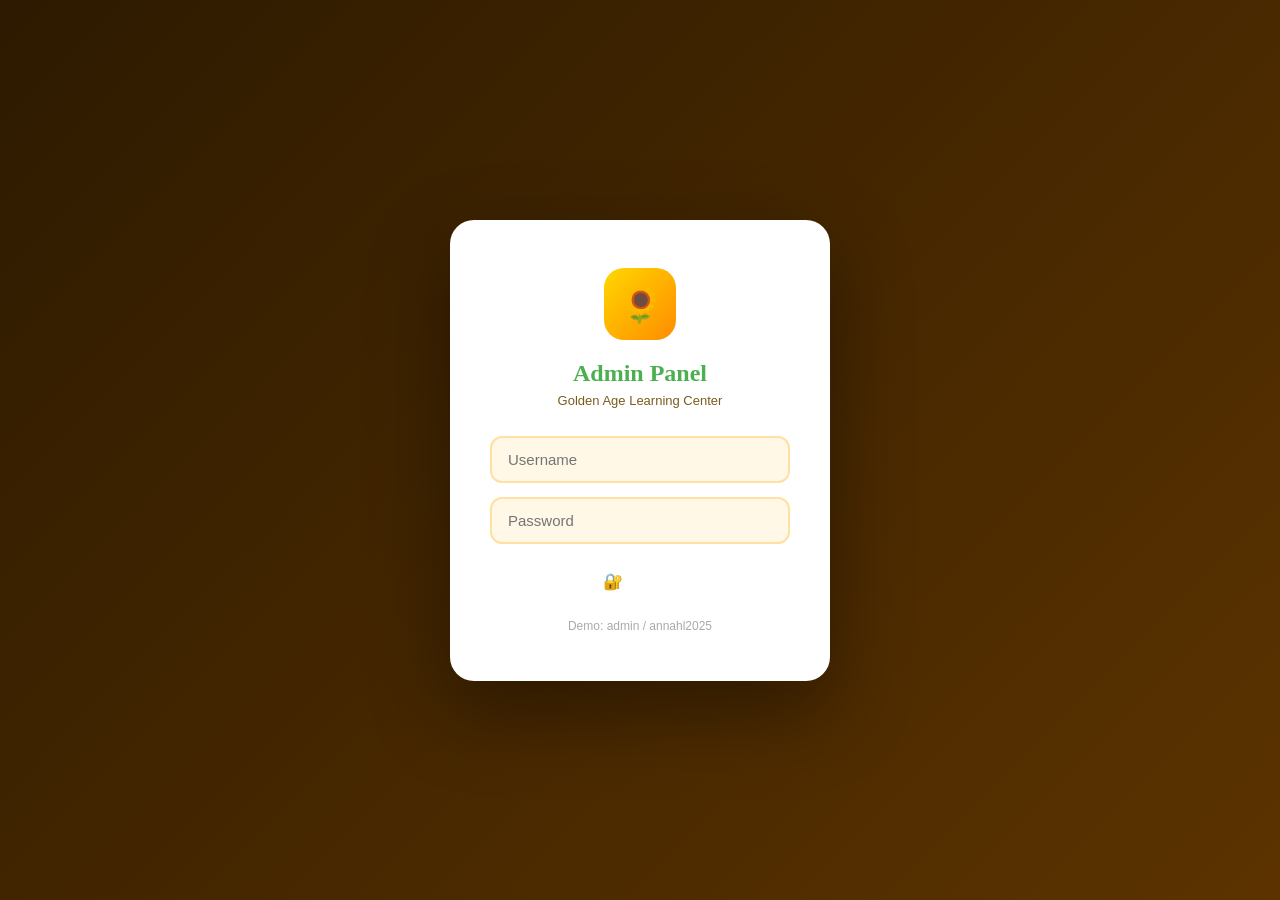
<file: admin.html>
<!DOCTYPE html>
<html lang="id">
<head>
  <meta charset="UTF-8"/><meta name="viewport" content="width=device-width, initial-scale=1.0"/>
  <title>Admin – Golden Age Learning Center</title>
  <style>
    @import url('https://fonts.googleapis.com/css2?family=Baloo+2:wght@700;800&family=Nunito:wght@400;600;700&display=swap');
    :root { --yellow:#FFD700; --orange:#FF8C00; --orange-dark:#E65C00; --cream:#FFF8E7; --text:#3D2B00; --text-light:#7A5C1E; --sidebar:#2D1A00; --green:#4CAF50; --red:#F44336; --blue:#2196F3; }
    * { margin:0; padding:0; box-sizing:border-box; }
    body { font-family:'Plus Jakarta Sans',sans-serif; background:#F5F5F5; color:var(--text); }

    /* LOGIN */
    #login { position:fixed; inset:0; background:linear-gradient(135deg,#2D1A00,#5C3300); display:flex; align-items:center; justify-content:center; z-index:9999; }
    .login-card { background:white; border-radius:24px; padding:48px 40px; width:380px; box-shadow:0 30px 80px rgba(0,0,0,0.4); text-align:center; }
    .login-logo { width:72px; height:72px; background:linear-gradient(135deg,#FFD700,#FF8C00); border-radius:20px; display:flex; align-items:center; justify-content:center; font-size:36px; margin:0 auto 20px; }
    .login-title { font-family:'Playfair Display',serif; font-size:24px; font-weight:800; color:var(--green); margin-bottom:6px; }
    .login-sub { font-size:13px; color:var(--text-light); margin-bottom:28px; }
    .login-input { width:100%; padding:13px 16px; border:2px solid #FFE0A0; border-radius:12px; font-family:'Plus Jakarta Sans',sans-serif; font-size:15px; background:var(--cream); margin-bottom:14px; outline:none; transition:border-color 0.3s; }
    .login-input:focus { border-color:var(--gold); background:white; }
    .login-btn { width:100%; padding:14px; background:linear-gradient(135deg,var(--gold),var(--green)); color:white; border:none; border-radius:12px; font-family:'Plus Jakarta Sans',sans-serif; font-size:16px; font-weight:700; cursor:pointer; }
    .login-hint { margin-top:14px; font-size:12px; color:#aaa; }
    #login-err { color:var(--red); font-size:13px; margin-bottom:10px; display:none; }

    /* APP */
    #app { display:none; min-height:100vh; }
    .sidebar { width:260px; background:var(--sidebar); min-height:100vh; position:fixed; top:0; left:0; display:flex; flex-direction:column; z-index:100; }
    .sidebar-logo { padding:22px 18px; border-bottom:1px solid rgba(255,255,255,0.08); display:flex; align-items:center; gap:12px; }
    .sidebar-logo-icon { width:44px; height:44px; background:linear-gradient(135deg,#FFD700,#FF8C00); border-radius:12px; display:flex; align-items:center; justify-content:center; font-size:22px; }
    .sidebar-logo-text { font-family:'Playfair Display',serif; font-size:14px; font-weight:700; color:#FFD700; line-height:1.2; }
    .sidebar-logo-text span { display:block; font-size:11px; color:rgba(255,255,255,0.45); font-family:'Plus Jakarta Sans',sans-serif; }
    .sidebar-nav { flex:1; padding:16px 0; }
    .nav-section { padding:8px 18px 4px; font-size:10px; font-weight:700; color:rgba(255,255,255,0.3); text-transform:uppercase; letter-spacing:1.5px; }
    .nav-item { display:flex; align-items:center; gap:12px; padding:11px 18px; color:rgba(255,255,255,0.6); cursor:pointer; transition:all 0.3s; margin:2px 10px; border-radius:12px; font-weight:700; font-size:14px; }
    .nav-item:hover { background:rgba(255,255,255,0.08); color:white; }
    .nav-item.active { background:linear-gradient(135deg,var(--gold),var(--green)); color:white; box-shadow:0 4px 12px rgba(255,140,0,0.3); }
    .nav-item .ni { font-size:18px; }
    .nav-badge { margin-left:auto; background:var(--red); color:white; font-size:11px; font-weight:700; padding:2px 8px; border-radius:20px; }
    .sidebar-footer { padding:14px 10px; border-top:1px solid rgba(255,255,255,0.08); }
    .logout { display:flex; align-items:center; gap:12px; padding:11px 18px; color:rgba(255,255,255,0.5); cursor:pointer; border-radius:12px; transition:all 0.3s; font-size:14px; font-weight:700; }
    .logout:hover { background:rgba(244,67,54,0.15); color:#FF6B6B; }

    /* MAIN */
    .main { margin-left:260px; min-height:100vh; }
    .topbar { background:white; padding:14px 28px; display:flex; align-items:center; justify-content:space-between; box-shadow:0 2px 12px rgba(0,0,0,0.06); position:sticky; top:0; z-index:50; }
    .topbar-title { font-family:'Playfair Display',serif; font-size:20px; font-weight:800; }
    .admin-pill { display:flex; align-items:center; gap:10px; background:var(--cream); padding:8px 16px; border-radius:25px; }
    .admin-avatar { width:32px; height:32px; background:linear-gradient(135deg,#FFD700,#FF8C00); border-radius:50%; display:flex; align-items:center; justify-content:center; font-size:16px; }
    .content { padding:28px; }
    .page { display:none; }
    .page.active { display:block; }

    /* CARDS */
    .stat-row { display:grid; grid-template-columns:repeat(4,1fr); gap:18px; margin-bottom:24px; }
    .stat-card { background:white; border-radius:18px; padding:22px; box-shadow:0 4px 16px rgba(0,0,0,0.06); display:flex; align-items:center; gap:14px; transition:transform 0.3s; }
    .stat-card:hover { transform:translateY(-4px); }
    .stat-icon { width:54px; height:54px; border-radius:16px; display:flex; align-items:center; justify-content:center; font-size:26px; flex-shrink:0; }
    .stat-num { font-family:'Playfair Display',serif; font-size:30px; font-weight:800; line-height:1; }
    .stat-lbl { font-size:12px; color:var(--text-light); font-weight:700; margin-top:4px; }
    .card { background:white; border-radius:18px; padding:24px; box-shadow:0 4px 16px rgba(0,0,0,0.06); margin-bottom:20px; }
    .card-title { font-family:'Playfair Display',serif; font-size:18px; font-weight:800; margin-bottom:18px; }

    /* TABLE */
    table { width:100%; border-collapse:collapse; }
    th { text-align:left; padding:10px 14px; font-size:12px; font-weight:700; color:var(--text-light); text-transform:uppercase; letter-spacing:0.5px; border-bottom:2px solid #F0E8D0; }
    td { padding:13px 14px; font-size:14px; border-bottom:1px solid #F5EDD5; }
    tr:last-child td { border-bottom:none; }
    tr:hover td { background:#FFF8E7; }
    .badge { display:inline-block; padding:4px 12px; border-radius:20px; font-size:12px; font-weight:700; }
    .badge.pending { background:#FFF3CC; color:var(--green); }
    .badge.diterima { background:#E8F5E9; color:#2E7D32; }
    .badge.ditolak { background:#FFEBEE; color:#C62828; }
    .abtn { padding:5px 12px; border-radius:8px; border:none; font-family:'Plus Jakarta Sans',sans-serif; font-size:12px; font-weight:700; cursor:pointer; transition:all 0.2s; margin-right:3px; }
    .abtn.approve { background:#E8F5E9; color:#2E7D32; }
    .abtn.approve:hover { background:#4CAF50; color:white; }
    .abtn.reject { background:#FFEBEE; color:#C62828; }
    .abtn.reject:hover { background:#F44336; color:white; }

    /* PAGE HEADER */
    .page-hdr { display:flex; justify-content:space-between; align-items:center; margin-bottom:20px; }
    .page-hdr h2 { font-family:'Playfair Display',serif; font-size:22px; font-weight:800; }
    .add-btn { background:linear-gradient(135deg,var(--gold),var(--green)); color:white; border:none; padding:10px 22px; border-radius:12px; font-family:'Plus Jakarta Sans',sans-serif; font-size:14px; font-weight:700; cursor:pointer; box-shadow:0 4px 12px rgba(255,140,0,0.3); }

    /* TOAST */
    .toast { position:fixed; bottom:24px; right:24px; z-index:9999; padding:14px 24px; border-radius:14px; font-family:'Plus Jakarta Sans',sans-serif; font-weight:700; font-size:15px; color:white; box-shadow:0 8px 24px rgba(0,0,0,0.2); }
    .toast.success { background:#4CAF50; }
    .toast.error { background:#F44336; }

    .empty { text-align:center; padding:40px; color:var(--text-light); font-size:15px; }
  </style>
</head>
<body>

<div id="login">
  <div class="login-card">
    <div class="login-logo">🌻</div>
    <div class="login-title">Admin Panel</div>
    <div class="login-sub">Golden Age Learning Center</div>
    <div id="login-err">⚠️ Username atau password salah!</div>
    <input class="login-input" id="uname" type="text" placeholder="Username" onkeypress="if(event.key==='Enter')doLogin()"/>
    <input class="login-input" id="upass" type="password" placeholder="Password" onkeypress="if(event.key==='Enter')doLogin()"/>
    <button class="login-btn" onclick="doLogin()">🔐 Masuk</button>
    <div class="login-hint">Demo: admin / annahl2025</div>
  </div>
</div>

<div id="app">
  <div class="sidebar">
    <div class="sidebar-logo">
      <div class="sidebar-logo-icon">🌻</div>
      <div class="sidebar-logo-text">Golden Age LC<span>Admin Panel</span></div>
    </div>
    <div class="sidebar-nav">
      <div class="nav-section">Menu Utama</div>
      <div class="nav-item active" onclick="showPage('dashboard',this)"><span class="ni">📊</span> Dashboard</div>
      <div class="nav-item" onclick="showPage('pendaftar',this)" id="nav-pendaftar"><span class="ni">📝</span> Data Pendaftar <span class="nav-badge" id="badge-count">0</span></div>
      <div class="nav-section" style="margin-top:10px">Lainnya</div>
      <div class="nav-item" onclick="window.open('index.html','_blank')"><span class="ni">🌐</span> Lihat Website</div>
    </div>
    <div class="sidebar-footer">
      <div class="logout" onclick="doLogout()"><span style="font-size:18px">🚪</span> Keluar</div>
    </div>
  </div>

  <div class="main">
    <div class="topbar">
      <div class="topbar-title" id="topbar-title">Dashboard</div>
      <div class="admin-pill"><div class="admin-avatar">👤</div><div style="font-size:14px;font-weight:700">Admin</div></div>
    </div>
    <div class="content">

      <!-- DASHBOARD -->
      <div class="page active" id="page-dashboard">
        <div class="stat-row">
          <div class="stat-card"><div class="stat-icon" style="background:#FFF3CC">📝</div><div><div class="stat-num" id="stat-total">–</div><div class="stat-lbl">Total Pendaftar</div></div></div>
          <div class="stat-card"><div class="stat-icon" style="background:#FFE0D0">⏳</div><div><div class="stat-num" id="stat-pending">–</div><div class="stat-lbl">Pending</div></div></div>
          <div class="stat-card"><div class="stat-icon" style="background:#E8F5E9">✅</div><div><div class="stat-num" id="stat-diterima">–</div><div class="stat-lbl">Diterima</div></div></div>
          <div class="stat-card"><div class="stat-icon" style="background:#FFEBEE">❌</div><div><div class="stat-num" id="stat-ditolak">–</div><div class="stat-lbl">Ditolak</div></div></div>
        </div>
        <div class="card">
          <div class="card-title">📝 Pendaftar Terbaru</div>
          <div id="dashboard-table"><div class="empty">⏳ Memuat data...</div></div>
        </div>
      </div>

      <!-- PENDAFTAR -->
      <div class="page" id="page-pendaftar">
        <div class="page-hdr">
          <h2>📝 Semua Data Pendaftar</h2>
          <button class="add-btn" onclick="loadPendaftar()">🔄 Refresh</button>
        </div>
        <div class="card">
          <div id="pendaftar-table"><div class="empty">⏳ Memuat data...</div></div>
        </div>
      </div>

    </div>
  </div>
</div>

<script>
const SUPABASE_URL = 'https://ssfiywjmgiogixryssbx.supabase.co';
const SUPABASE_KEY = 'sb_publishable_Xo3_edCbQl5okm56MkuiLQ_JRWyYwea';

function doLogin() {
  const u = document.getElementById('uname').value;
  const p = document.getElementById('upass').value;
  if (u === 'admin' && p === 'annahl2026') {
    document.getElementById('login').style.display = 'none';
    document.getElementById('app').style.display = 'block';
    loadDashboard();
  } else {
    document.getElementById('login-err').style.display = 'block';
  }
}

function doLogout() {
  if (confirm('Yakin ingin keluar?')) {
    document.getElementById('app').style.display = 'none';
    document.getElementById('login').style.display = 'flex';
  }
}

function showPage(id, el) {
  document.querySelectorAll('.page').forEach(p => p.classList.remove('active'));
  document.querySelectorAll('.nav-item').forEach(n => n.classList.remove('active'));
  document.getElementById('page-' + id).classList.add('active');
  if (el) el.classList.add('active');
  const titles = { dashboard: 'Dashboard', pendaftar: 'Data Pendaftar PPDB' };
  document.getElementById('topbar-title').textContent = titles[id] || id;
  if (id === 'pendaftar') loadPendaftar();
}

function showToast(msg, type = 'success') {
  const t = document.createElement('div');
  t.className = `toast ${type}`;
  t.textContent = (type === 'success' ? '✅ ' : '❌ ') + msg;
  document.body.appendChild(t);
  setTimeout(() => t.remove(), 3500);
}

async function fetchData(params = '') {
  const res = await fetch(`${SUPABASE_URL}/rest/v1/pendaftaran?${params}&order=created_at.desc`, {
    headers: { 'apikey': SUPABASE_KEY, 'Authorization': `Bearer ${SUPABASE_KEY}` }
  });
  return res.json();
}

async function updateStatus(id, status) {
  const res = await fetch(`${SUPABASE_URL}/rest/v1/pendaftaran?id=eq.${id}`, {
    method: 'PATCH',
    headers: { 'Content-Type': 'application/json', 'apikey': SUPABASE_KEY, 'Authorization': `Bearer ${SUPABASE_KEY}`, 'Prefer': 'return=minimal' },
    body: JSON.stringify({ status })
  });
  if (res.ok) { showToast(`Status diubah ke "${status}"!`); loadDashboard(); loadPendaftar(); }
  else showToast('Gagal mengubah status.', 'error');
}

function fmtDate(d) { if (!d) return '-'; return new Date(d).toLocaleDateString('id-ID', { day: '2-digit', month: 'short', year: 'numeric' }); }

function renderTable(data, container) {
  if (!data || data.length === 0) { document.getElementById(container).innerHTML = '<div class="empty">📭 Belum ada data pendaftar.</div>'; return; }
  const rows = data.map(r => `
    <tr>
      <td><b>${r.nama_anak}</b></td>
      <td>${r.program}</td>
      <td>${r.nama_orangtua}</td>
      <td><a href="https://wa.me/${r.no_whatsapp?.replace(/\D/g,'')}" target="_blank" style="color:var(--green);font-weight:700">${r.no_whatsapp}</a></td>
      <td>${fmtDate(r.created_at)}</td>
      <td><span class="badge ${r.status}">${r.status}</span></td>
      <td>
        ${r.status === 'pending' ? `<button class="abtn approve" onclick="updateStatus(${r.id},'diterima')">✓ Terima</button><button class="abtn reject" onclick="updateStatus(${r.id},'ditolak')">✗ Tolak</button>` : ''}
      </td>
    </tr>`).join('');
  document.getElementById(container).innerHTML = `
    <table>
      <tr><th>Nama Anak</th><th>Program</th><th>Orang Tua</th><th>WhatsApp</th><th>Tgl Daftar</th><th>Status</th><th>Aksi</th></tr>
      ${rows}
    </table>`;
}

async function loadDashboard() {
  const data = await fetchData('select=*');
  if (!Array.isArray(data)) return;
  document.getElementById('stat-total').textContent = data.length;
  document.getElementById('stat-pending').textContent = data.filter(d => d.status === 'pending').length;
  document.getElementById('stat-diterima').textContent = data.filter(d => d.status === 'diterima').length;
  document.getElementById('stat-ditolak').textContent = data.filter(d => d.status === 'ditolak').length;
  document.getElementById('badge-count').textContent = data.filter(d => d.status === 'pending').length;
  renderTable(data.slice(0, 5), 'dashboard-table');
}

async function loadPendaftar() {
  document.getElementById('pendaftar-table').innerHTML = '<div class="empty">⏳ Memuat...</div>';
  const data = await fetchData('select=*');
  renderTable(Array.isArray(data) ? data : [], 'pendaftar-table');
}
</script>
</body>
</html>
</file>
